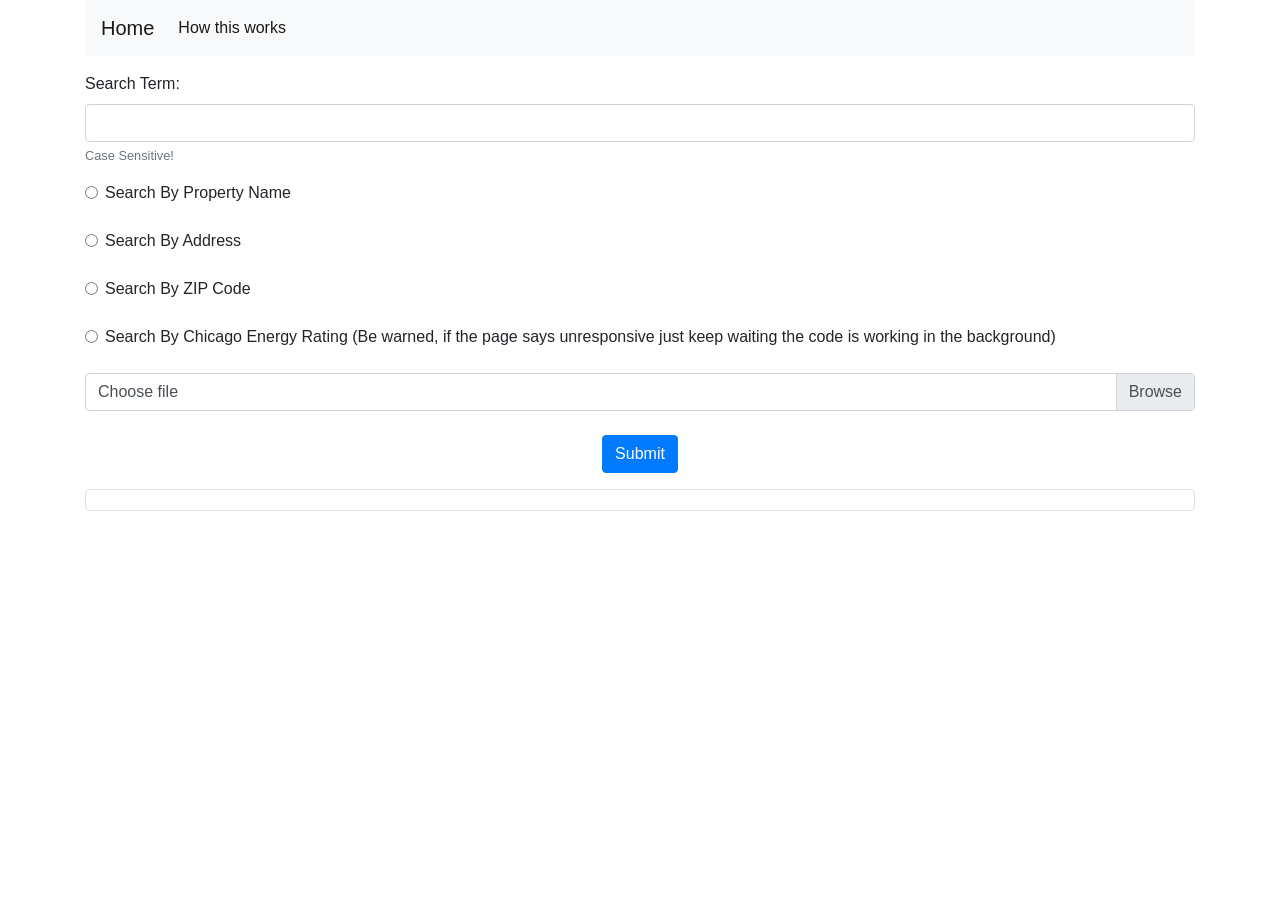
<file: index.html>
<!DOCTYPE html>
<html lang="en">

<head>
  <meta charset="utf-8">
  <meta name="viewport" content="width=device-width, initial-scale=1, shrink-to-fit=no">
  <!-- Bootstrap CSS -->
  <link rel="stylesheet" href="https://cdn.jsdelivr.net/npm/bootstrap@4.6.2/dist/css/bootstrap.min.css"
    integrity="sha384-xOolHFLEh07PJGoPkLv1IbcEPTNtaed2xpHsD9ESMhqIYd0nLMwNLD69Npy4HI+N" crossorigin="anonymous">
  <link rel="stylesheet" href="style.css">
  <title>API</title>
</head>

<body>
  <div class="container">
    <nav class="navbar navbar-expand-lg navbar-light bg-light">
      <a class="navbar-brand" href="index.html">Home</a>
      <button class="navbar-toggler" type="button" data-toggle="collapse" data-target="#navbarSupportedContent"
        aria-controls="navbarSupportedContent" aria-expanded="false" aria-label="Toggle navigation">
        <span class="navbar-toggler-icon"></span>
      </button>
      <div class="collapse navbar-collapse" id="navbarSupportedContent">
        <ul class="navbar-nav mr-auto">
          <li class="nav-item active">
            <a class="nav-link" href="documentation.html">How this works <span class="sr-only">(current)</span></a>
          </li>
        </ul>
      </div>
    </nav>
    <div class="row mt-3">
      <div class="col-md-12">
        <form id="filePicker">
          <div class="form-group">
            <label for="searchTerm">Search Term:</label>
            <input type="text" required class="form-control" id="searchTerm" aria-describedby="emailHelp">
            <small class="form-text text-muted">Case Sensitive!</small>
          </div>
          <div class="form-check">
            <input class="form-check-input" required name="search_type" type="radio" value="2" id="Property">
            <label class="form-check-label" for="defaultCheck1">
              Search By Property Name
            </label>
          </div><br>
          <div class="form-check">
            <input class="form-check-input" required name="search_type" type="radio" value="4" id="Address">
            <label class="form-check-label" for="defaultCheck1">
              Search By Address
            </label>
          </div><br>
          <div class="form-check">
            <input class="form-check-input" required name="search_type" type="radio" value="5" id="ZIP">
            <label class="form-check-label" for="defaultCheck1">
              Search By ZIP Code
            </label>
          </div><br>
          <div class="form-check">
            <input class="form-check-input" required name="search_type" type="radio" value="6" id="Energy">
            <label class="form-check-label" for="defaultCheck1">
              Search By Chicago Energy Rating (Be warned, if the page says unresponsive just keep waiting the code is
              working in the background)
            </label>
          </div><br>
          <div class="input-group">
            <div class="custom-file">
              <input type="file" required class="custom-file-input" accept=".CSV" id="filepicker"
                aria-describedby="inputGroupFileAddon04">
              <label class="custom-file-label" for="filepicker">Choose file</label>
            </div>
          </div>
          <br>
          <div class="text-center">
            <button class="btn btn-primary" id="buttonSubmit">Submit</button>
          </div>
        </form>
      </div>
    </div>
    <div class="row">
      <div class="col-md-12 mt-3">
        <p id="output" class="border rounded"></p>
      </div>
    </div>
  </div>
  <script src="https://cdn.jsdelivr.net/npm/jquery@3.5.1/dist/jquery.slim.min.js"
    integrity="sha384-DfXdz2htPH0lsSSs5nCTpuj/zy4C+OGpamoFVy38MVBnE+IbbVYUew+OrCXaRkfj"
    crossorigin="anonymous"></script>
  <script src="https://cdn.jsdelivr.net/npm/bootstrap@4.6.2/dist/js/bootstrap.bundle.min.js"
    integrity="sha384-Fy6S3B9q64WdZWQUiU+q4/2Lc9npb8tCaSX9FK7E8HnRr0Jz8D6OP9dO5Vg3Q9ct"
    crossorigin="anonymous"></script>
  <script defer src="script.js"></script>
</body>

</html>
</file>
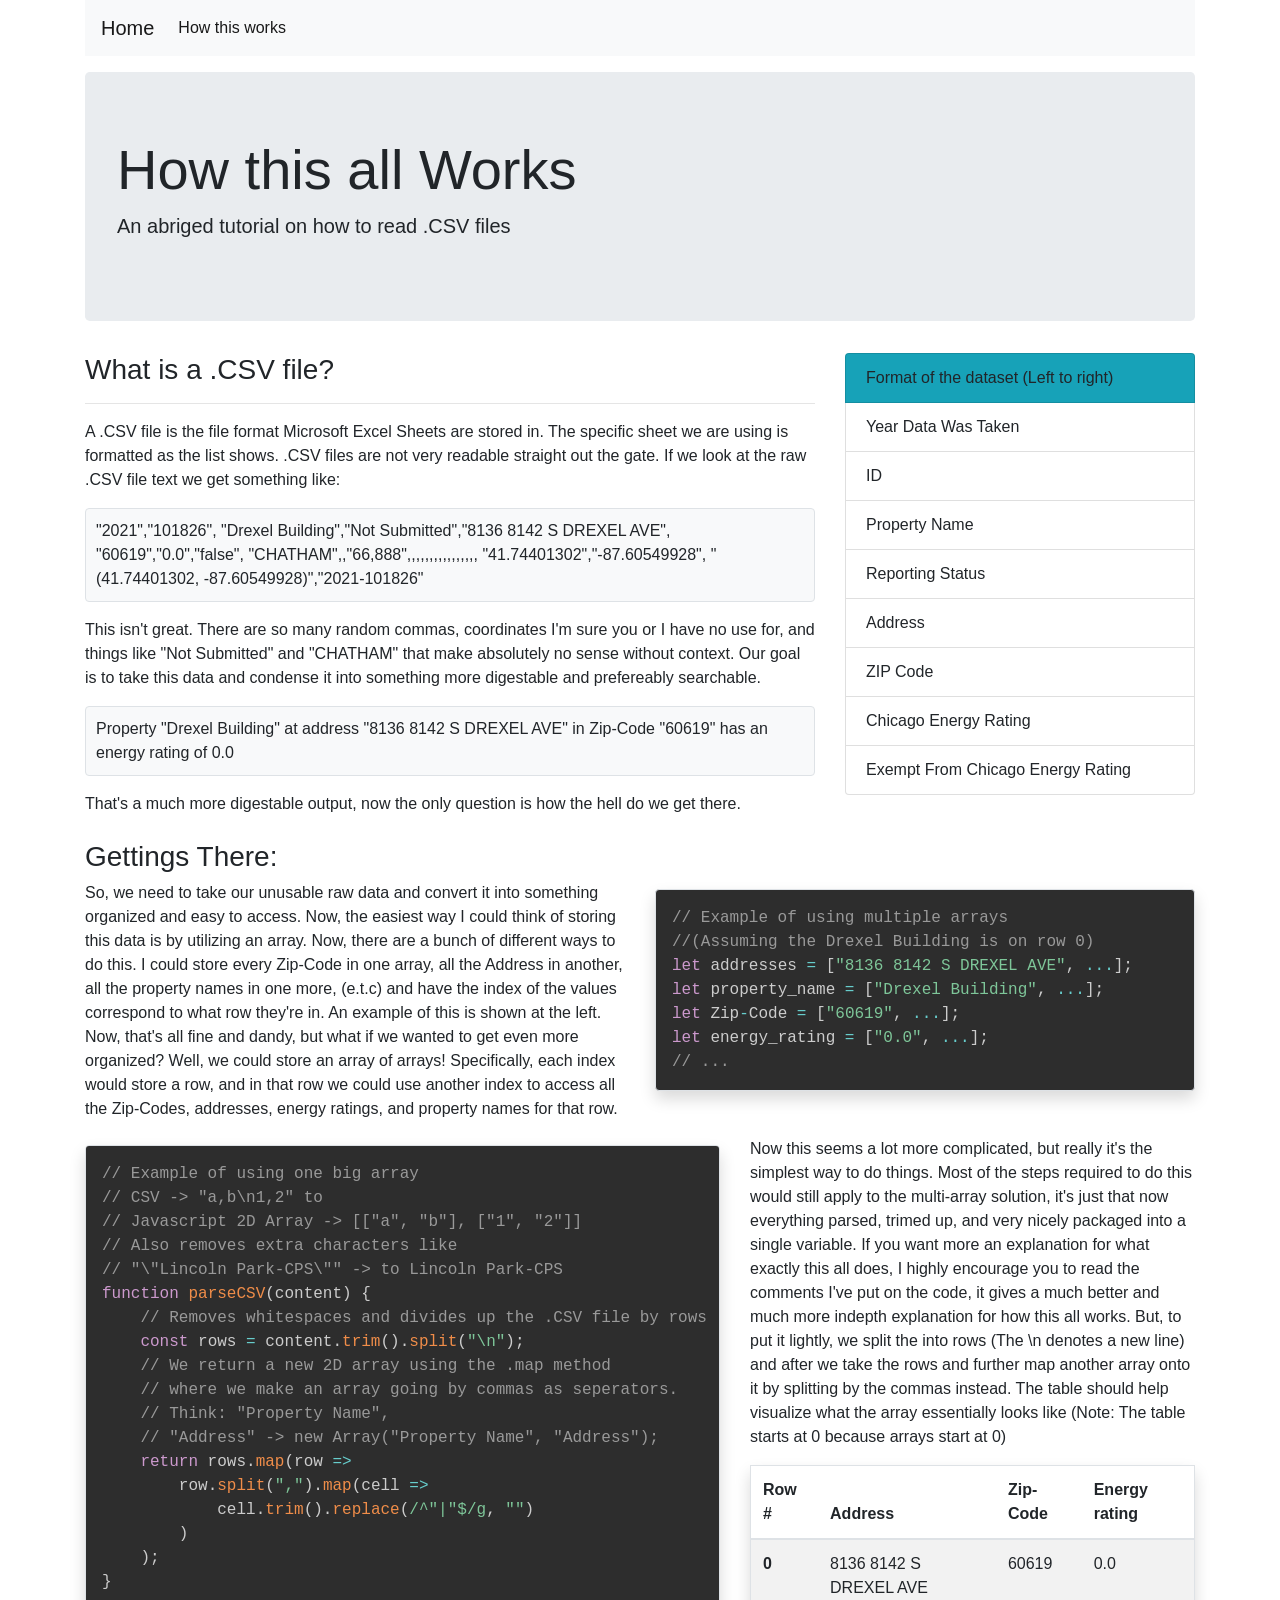
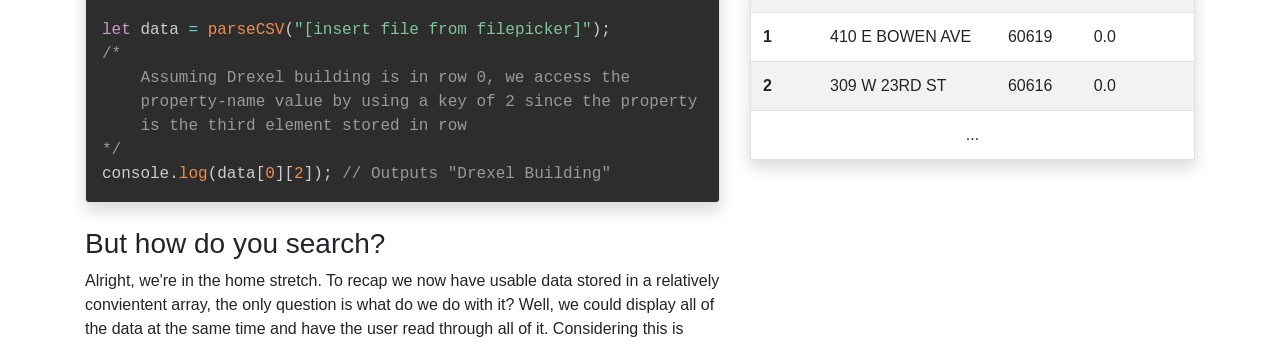
<file: documentation.html>
<!DOCTYPE html>
<html lang="en">

<head>
    <meta charset="utf-8">
    <meta name="viewport" content="width=device-width, initial-scale=1, shrink-to-fit=no">
    <link rel="stylesheet" href="https://cdn.jsdelivr.net/npm/bootstrap@4.6.2/dist/css/bootstrap.min.css"
        integrity="sha384-xOolHFLEh07PJGoPkLv1IbcEPTNtaed2xpHsD9ESMhqIYd0nLMwNLD69Npy4HI+N" crossorigin="anonymous">
    <link rel="stylesheet" href="prism/prism.css">
    <link rel="stylesheet" href="style.css">
    <title>Documentation</title>
</head>

<body>
    <div class="container">
        <nav class="navbar navbar-expand-lg navbar-light bg-light">
            <a class="navbar-brand" href="index.html">Home</a>
            <button class="navbar-toggler" type="button" data-toggle="collapse" data-target="#navbarSupportedContent"
                aria-controls="navbarSupportedContent" aria-expanded="false" aria-label="Toggle navigation">
                <span class="navbar-toggler-icon"></span>
            </button>
            <div class="collapse navbar-collapse" id="navbarSupportedContent">
                <ul class="navbar-nav mr-auto">
                    <li class="nav-item active">
                        <a class="nav-link" href="documentation.html">How this works <span
                                class="sr-only">(current)</span></a>
                    </li>
                </ul>
            </div>
        </nav>
        <div class="row mt-3">
            <div class="col-md-12">
                <div class="jumbotron">
                    <h1 class="display-4">How this all Works</h1>
                    <p class="lead">An abriged tutorial on how to read .CSV files</p>
                </div>
            </div>
        </div>
        <div class="row">
            <div class="col-md-8 col-sm-12">
                <h3>What is a .CSV file?</h3>
                <hr>
                <p>
                    A .CSV file is the file format Microsoft Excel Sheets are stored in.
                    The specific sheet we are using is formatted as the list shows.
                    .CSV files are not very readable straight out the gate. If we look at the raw .CSV file text we get
                    something like:
                </p>
                <div class="bg-light border rounded" style="padding:10px">
                    "2021","101826",
                    "Drexel Building","Not Submitted","8136 8142 S DREXEL AVE",
                    "60619","0.0","false", "CHATHAM",,"66,888",,,,,,,,,,,,,,,,
                    "41.74401302","-87.60549928",
                    "(41.74401302, -87.60549928)","2021-101826"
                </div>
                <p class="mt-3">
                    This isn't great. There are so many random commas, coordinates I'm sure you or I
                    have no use for, and things like "Not Submitted" and "CHATHAM" that make absolutely no sense without
                    context. Our goal is to take this data and
                    condense it into something more digestable and prefereably searchable.
                </p>
                <div class="bg-light border rounded" style="padding:10px">
                    Property "Drexel Building" at address "8136 8142 S DREXEL AVE" in Zip-Code "60619"
                    has an energy rating of 0.0
                </div>
                <p class="mt-3">
                    That's a much more digestable output, now the only question is how the hell do we get there.
                </p>
            </div>
            <div class="col-md-4 col-sm-12">
                <ul class=" list-group">
                    <li class="list-group-item bg-info">Format of the dataset (Left to right)</li>
                    <li class="list-group-item">Year Data Was Taken</li>
                    <li class="list-group-item">ID</li>
                    <li class="list-group-item">Property Name</li>
                    <li class="list-group-item">Reporting Status</li>
                    <li class="list-group-item">Address</li>
                    <li class="list-group-item">ZIP Code</li>
                    <li class="list-group-item">Chicago Energy Rating</li>
                    <li class="list-group-item">Exempt From Chicago Energy Rating</li>
                </ul>
            </div>
        </div>
        <div class="row mt-2">
            <div class="col-md-12">
                <h3>Gettings There:</h3>
            </div>
            <div class="col-md-6 col-sm-12">
                <p>
                    So, we need to take our unusable raw data and convert it into something organized and easy to
                    access. Now, the easiest way I could think of storing this data is by utilizing an array. Now,
                    there are a bunch of different ways to do this. I could store every Zip-Code in one array, all
                    the Address in another, all the property names in one more, (e.t.c) and have the index of the
                    values correspond to what row they're in. An example of this is shown at the left. Now, that's all
                    fine and dandy, but what if we wanted to get even more organized? Well, we could store an array of
                    arrays! Specifically, each index would store a row, and in that row we could use another index to
                    access all the Zip-Codes, addresses, energy ratings, and property names for that row.
                </p>
            </div>
            <div class="col-md-6 col-sm-12">
                <pre class="shadow border rounded"><code class="language-javascript">// Example of using multiple arrays 
//(Assuming the Drexel Building is on row 0)
let addresses = ["8136 8142 S DREXEL AVE", ...];
let property_name = ["Drexel Building", ...];
let Zip-Code = ["60619", ...];
let energy_rating = ["0.0", ...];
// ... </code></pre>
            </div>
        </div>
        <div class="row">
            <div class="col-md-7">
                <!--Unfortunately we have to store code like this :(-->
                <pre class="shadow border rounded"><code class="language-javascript">// Example of using one big array 
// CSV -> "a,b\n1,2" to
// Javascript 2D Array -> [["a", "b"], ["1", "2"]]
// Also removes extra characters like 
// "\"Lincoln Park-CPS\"" -> to Lincoln Park-CPS 
function parseCSV(content) {
    // Removes whitespaces and divides up the .CSV file by rows
    const rows = content.trim().split("\n");
    // We return a new 2D array using the .map method 
    // where we make an array going by commas as seperators.
    // Think: "Property Name", 
    // "Address" -> new Array("Property Name", "Address");
    return rows.map(row =>
        row.split(",").map(cell =>
            cell.trim().replace(/^"|"$/g, "")
        )
    );
}

let data = parseCSV("[insert file from filepicker]");
/* 
    Assuming Drexel building is in row 0, we access the 
    property-name value by using a key of 2 since the property 
    is the third element stored in row
*/ 
console.log(data[0][2]); // Outputs "Drexel Building"
</code></pre>
            </div>
            <div class="col-md-5">
                <p>
                    Now this seems a lot more complicated, but really it's the simplest way to do things. Most of the
                    steps required to do this would still apply to the multi-array solution, it's just that now
                    everything parsed, trimed up, and very nicely packaged into a single variable. If you want more an
                    explanation for what exactly this all does, I highly encourage you to read the comments I've put on
                    the code, it gives a much better and much more indepth explanation for how this all works. But, to
                    put it lightly, we split the into rows (The \n denotes a new line) and after we take the rows and
                    further map another array onto it by splitting by the commas instead. The table should help
                    visualize what the array essentially looks like (Note: The table starts at 0 because arrays start at
                    0)
                </p>
                <table class="table table-striped border rounded shadow">
                    <thead>
                        <tr>
                            <th scope="col">Row #</th>
                            <th scope="col">Address</th>
                            <th scope="col">Zip-Code</th>
                            <th scope="col">Energy rating</th>
                        </tr>
                    </thead>
                    <tbody>
                        <tr>
                            <th scope="row">0</th>
                            <td>8136 8142 S DREXEL AVE</td>
                            <td>60619</td>
                            <td>0.0</td>
                        </tr>
                        <tr>
                            <th scope="row">1</th>
                            <td>410 E BOWEN AVE</td>
                            <td>60619</td>
                            <td>0.0</td>
                        </tr>
                        <tr>
                            <th scope="row">2</th>
                            <td>309 W 23RD ST</td>
                            <td>60616</td>
                            <td>0.0</td>
                        </tr>
                        <tr>
                            <td colspan="4" class="text-center">...</td>
                        </tr>
                    </tbody>
                </table>
            </div>
        </div>
        <div class="row mt-3">
            <div class="col-md-12">
                <h3>But how do you search?</h3>
            </div>
            <div class="col-md-7">
                <p>
                    Alright, we're in the home stretch. To recap we now have usable data stored in a relatively
                    convientent array, the only question is what do we do with it? Well, we could display all of the
                    data at the same time and have the user read through all of it. Considering this is
                </p>
            </div>
        </div>
    </div>
    <script src="https://cdn.jsdelivr.net/npm/jquery@3.5.1/dist/jquery.slim.min.js"
        integrity="sha384-DfXdz2htPH0lsSSs5nCTpuj/zy4C+OGpamoFVy38MVBnE+IbbVYUew+OrCXaRkfj"
        crossorigin="anonymous"></script>
    <script src="https://cdn.jsdelivr.net/npm/bootstrap@4.6.2/dist/js/bootstrap.bundle.min.js"
        integrity="sha384-Fy6S3B9q64WdZWQUiU+q4/2Lc9npb8tCaSX9FK7E8HnRr0Jz8D6OP9dO5Vg3Q9ct"
        crossorigin="anonymous"></script>
    <script src="prism/prism.js"></script>
</body>

</html>
</file>
<file: style.css>
#output {
    padding: 10px;
}
</file>
<file: prism/prism.css>
/* PrismJS 1.30.0
https://prismjs.com/download#themes=prism-tomorrow&languages=markup+clike+javascript */
code[class*=language-],
pre[class*=language-] {
    color: #ccc;
    background: 0 0;
    font-family: Consolas, Monaco, 'Andale Mono', 'Ubuntu Mono', monospace;
    font-size: 1em;
    text-align: left;
    white-space: pre;
    word-spacing: normal;
    word-break: normal;
    word-wrap: normal;
    line-height: 1.5;
    -moz-tab-size: 4;
    -o-tab-size: 4;
    tab-size: 4;
    -webkit-hyphens: none;
    -moz-hyphens: none;
    -ms-hyphens: none;
    hyphens: none
}

pre[class*=language-] {
    padding: 1em;
    margin: .5em 0;
    overflow: auto
}

:not(pre)>code[class*=language-],
pre[class*=language-] {
    background: #2d2d2d
}

:not(pre)>code[class*=language-] {
    padding: .1em;
    border-radius: .3em;
    white-space: normal
}

.token.block-comment,
.token.cdata,
.token.comment,
.token.doctype,
.token.prolog {
    color: #999
}

.token.punctuation {
    color: #ccc
}

.token.attr-name,
.token.deleted,
.token.namespace,
.token.tag {
    color: #e2777a
}

.token.function-name {
    color: #6196cc
}

.token.boolean,
.token.function,
.token.number {
    color: #f08d49
}

.token.class-name,
.token.constant,
.token.property,
.token.symbol {
    color: #f8c555
}

.token.atrule,
.token.builtin,
.token.important,
.token.keyword,
.token.selector {
    color: #cc99cd
}

.token.attr-value,
.token.char,
.token.regex,
.token.string,
.token.variable {
    color: #7ec699
}

.token.entity,
.token.operator,
.token.url {
    color: #67cdcc
}

.token.bold,
.token.important {
    font-weight: 700
}

.token.italic {
    font-style: italic
}

.token.entity {
    cursor: help
}

.token.inserted {
    color: green
}
</file>
